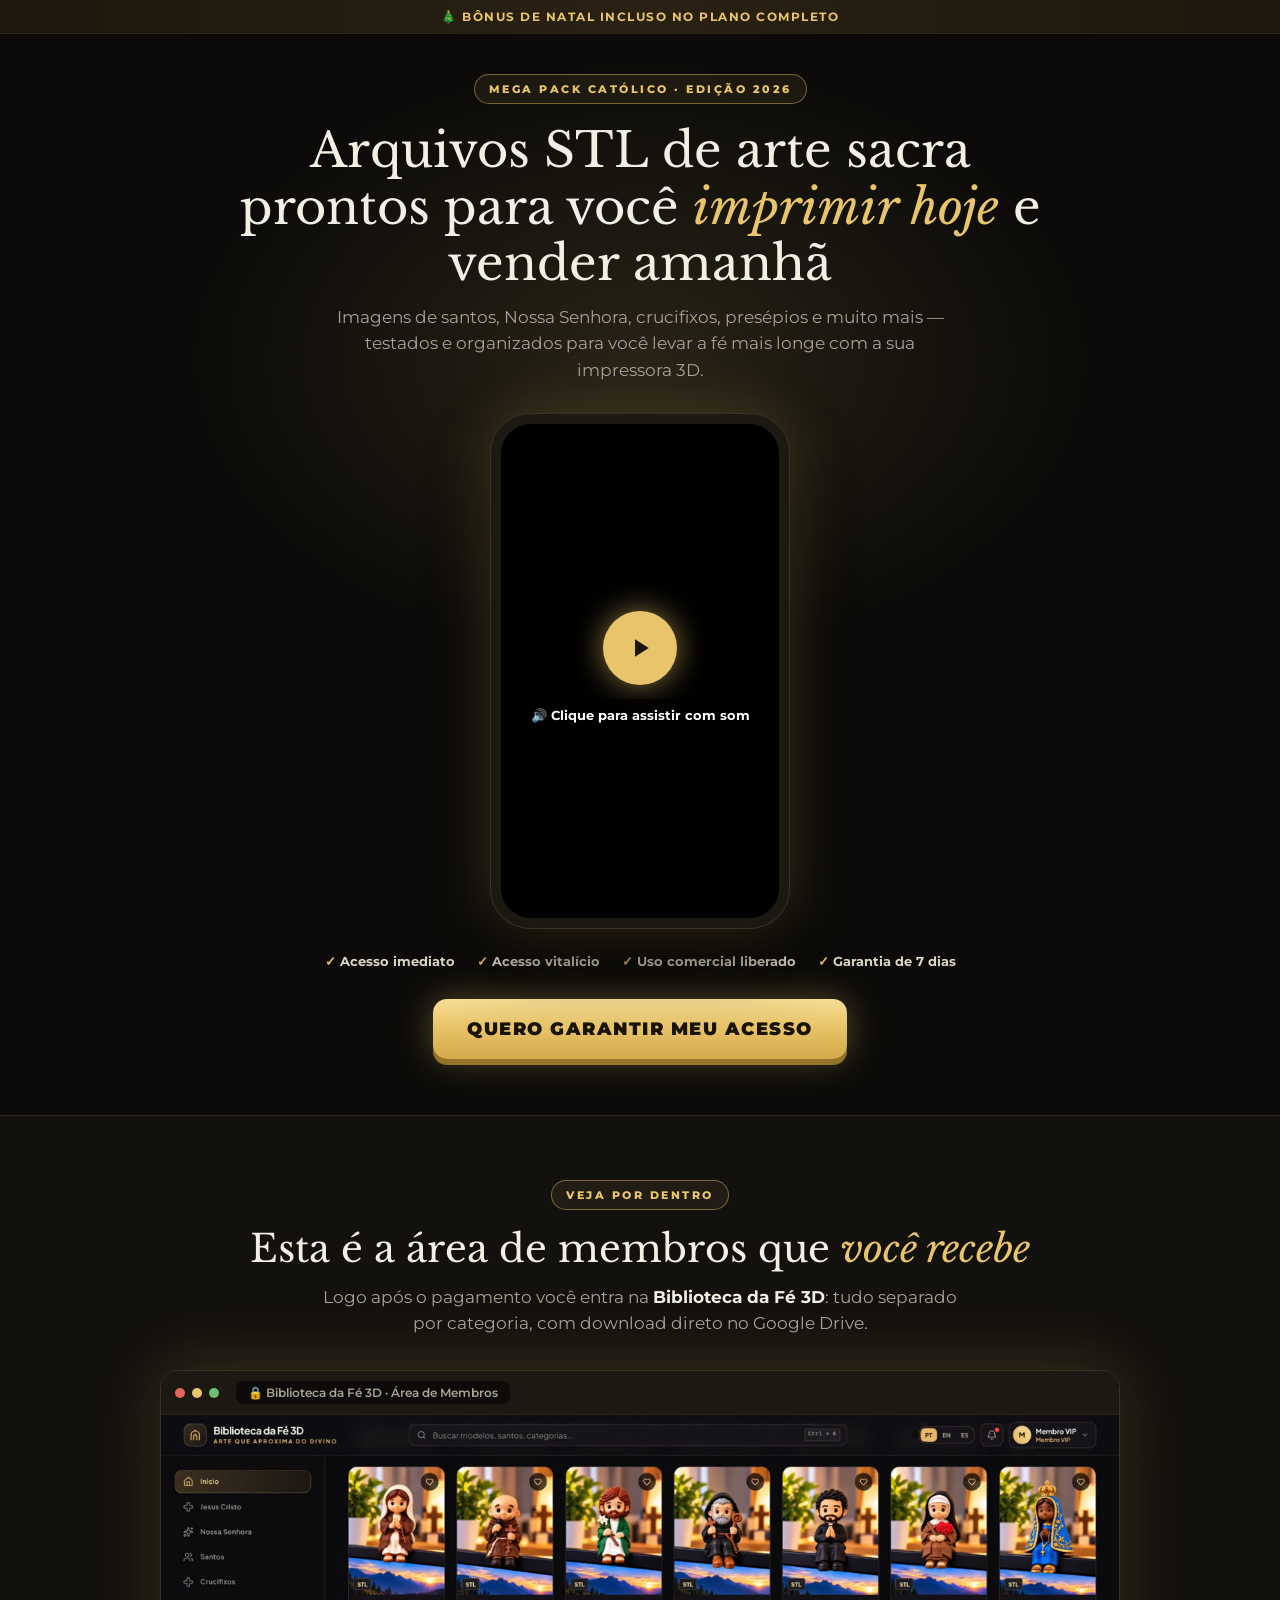
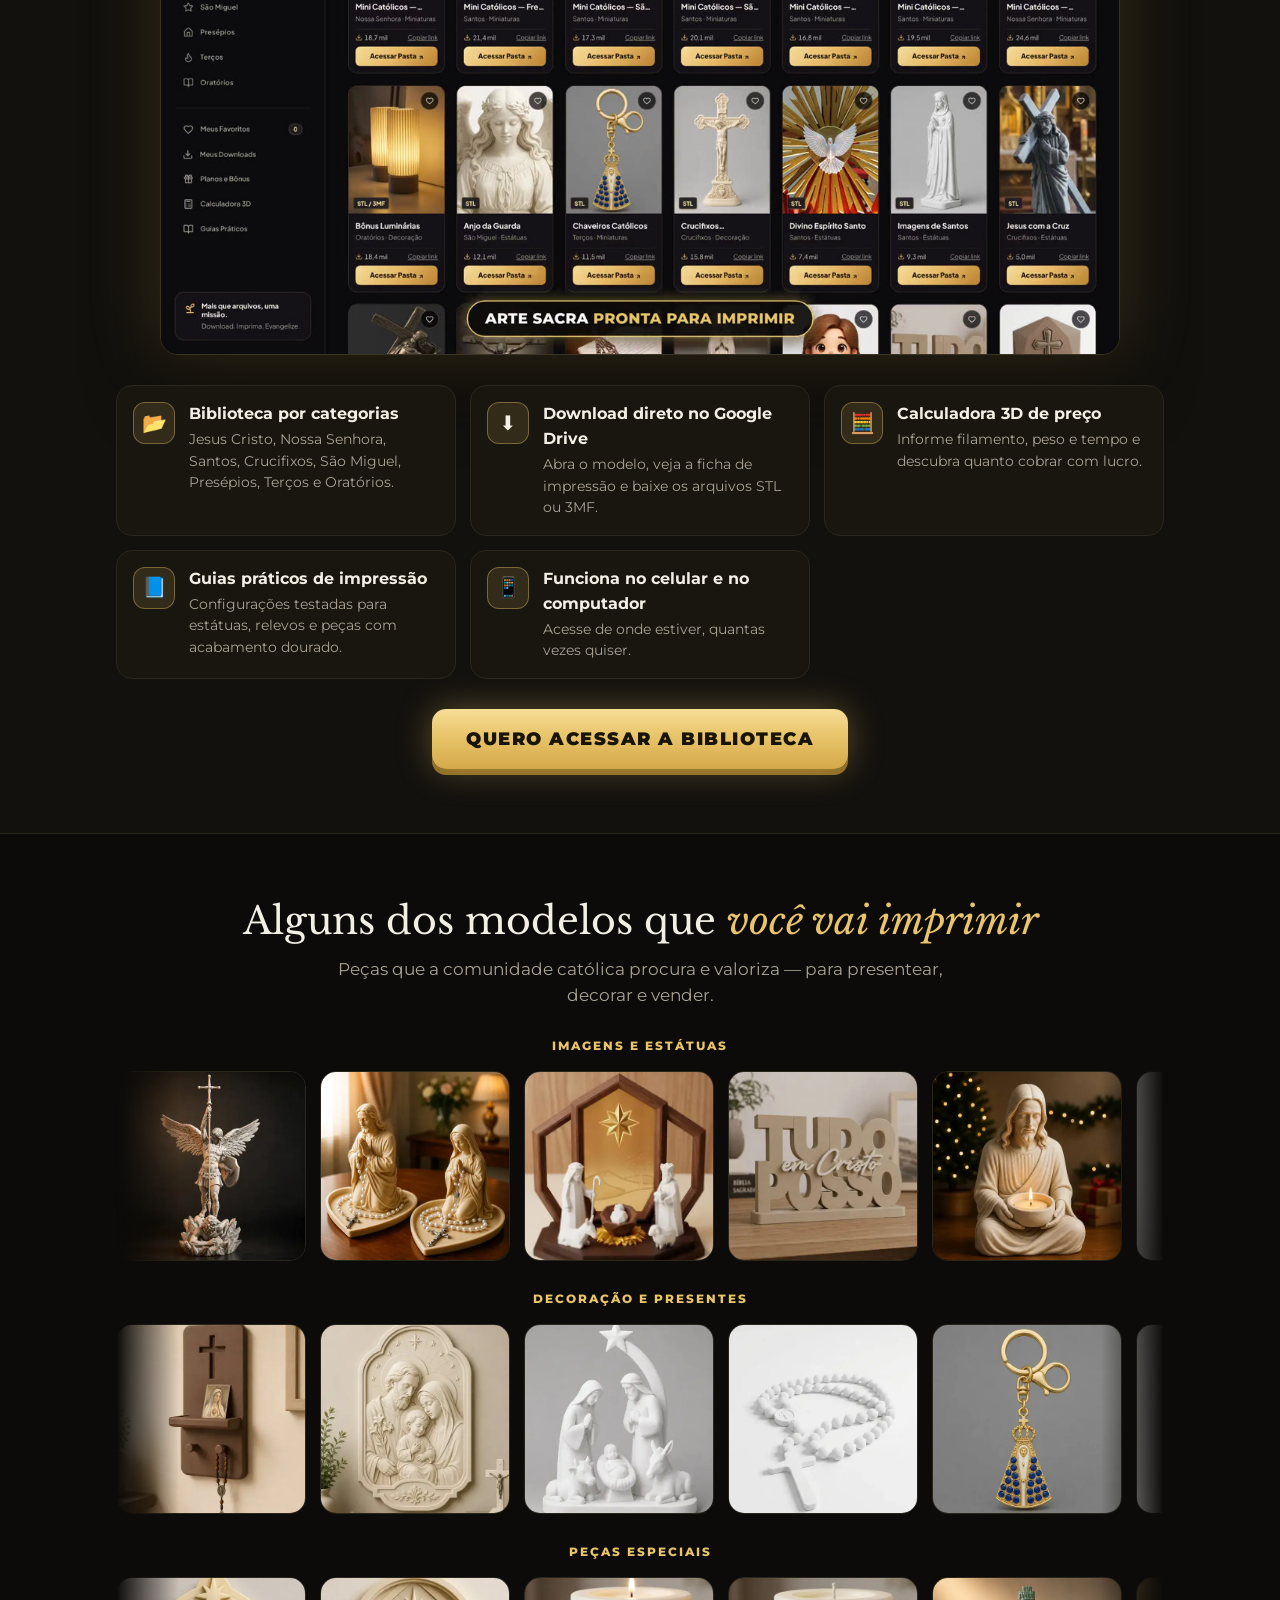
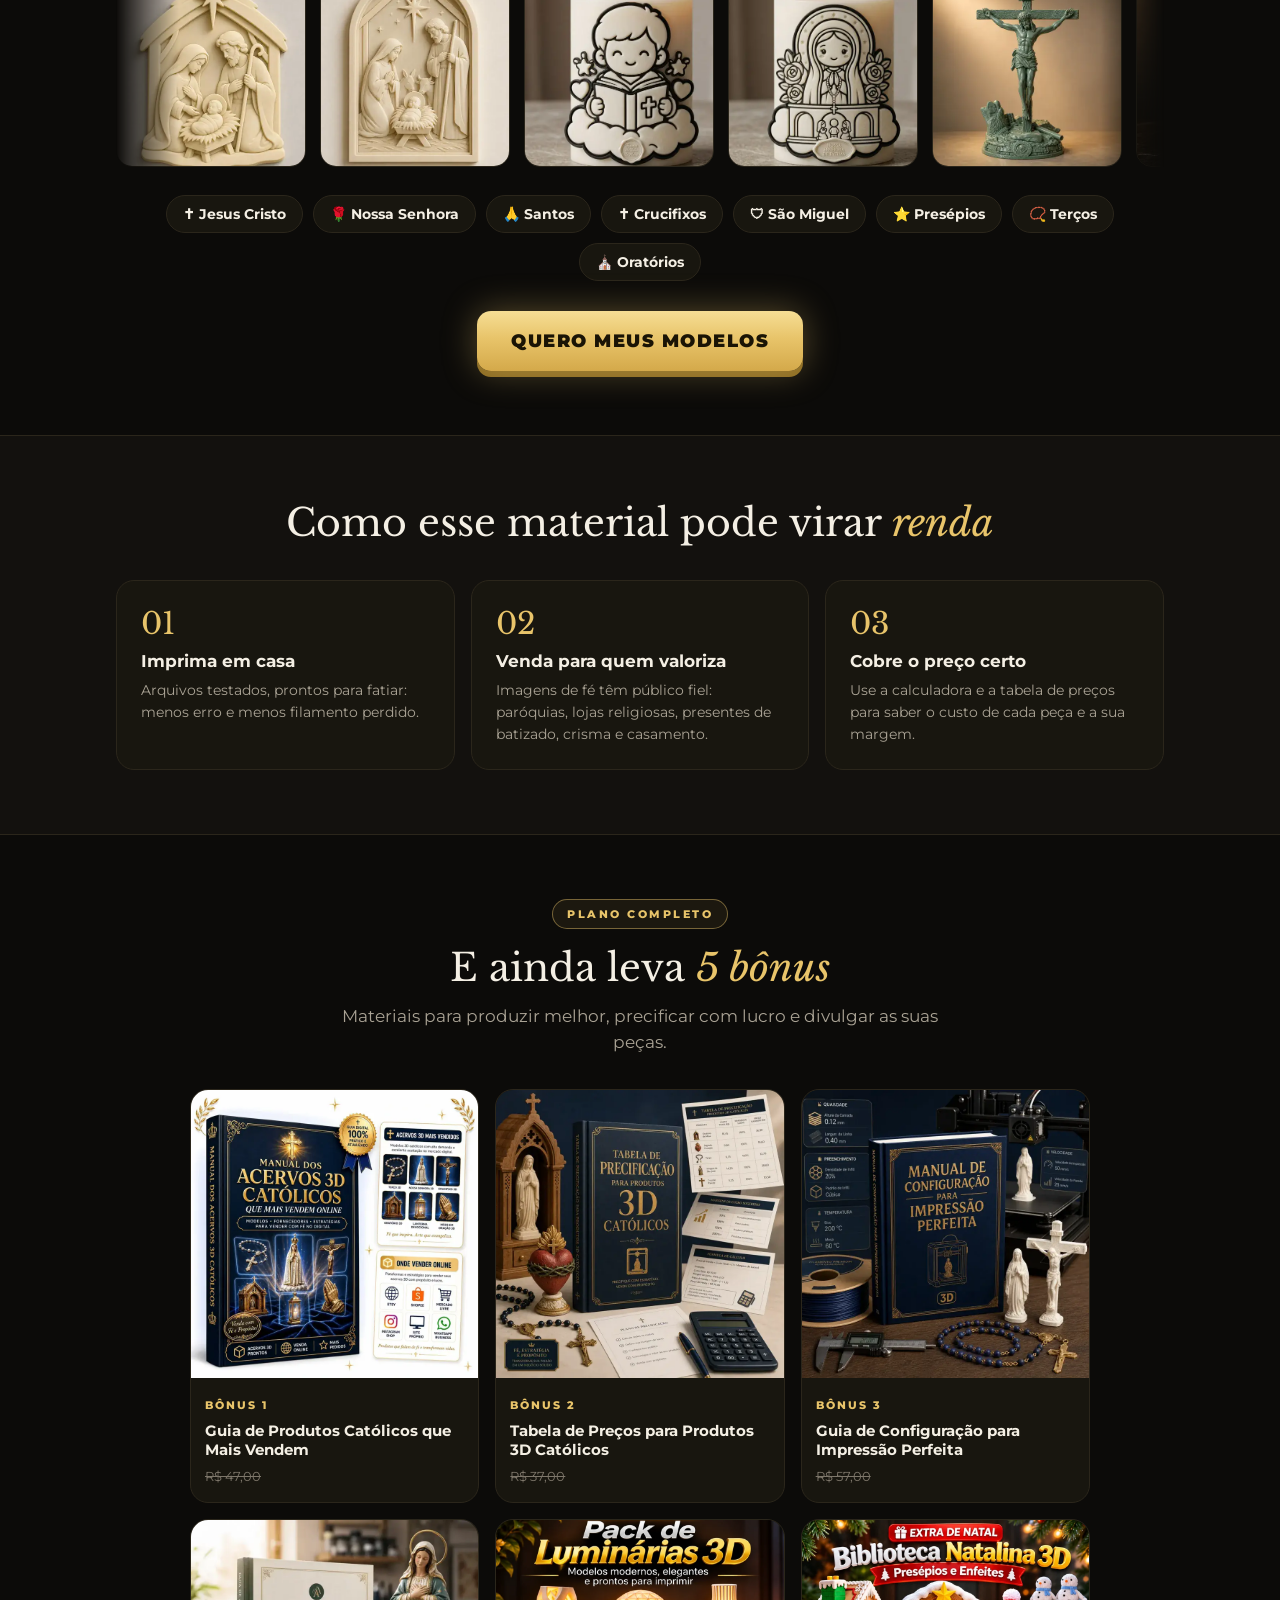
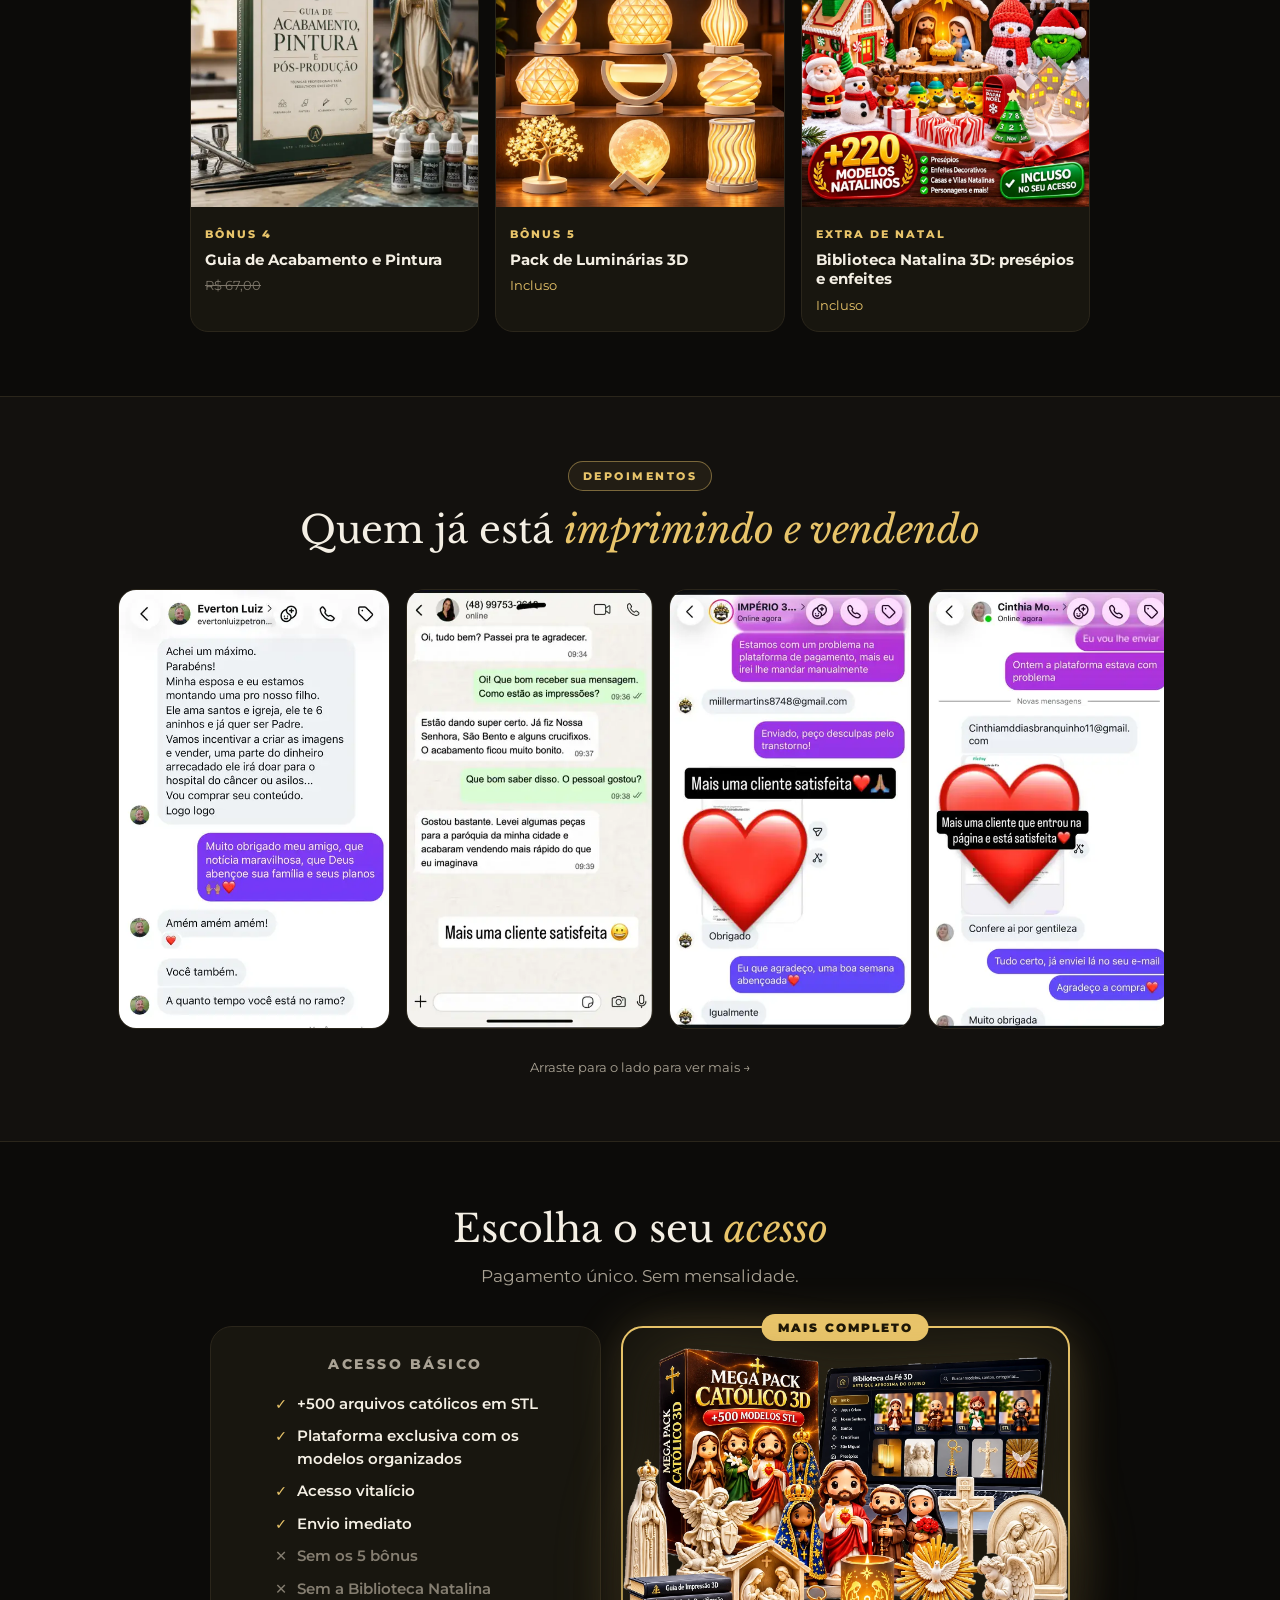
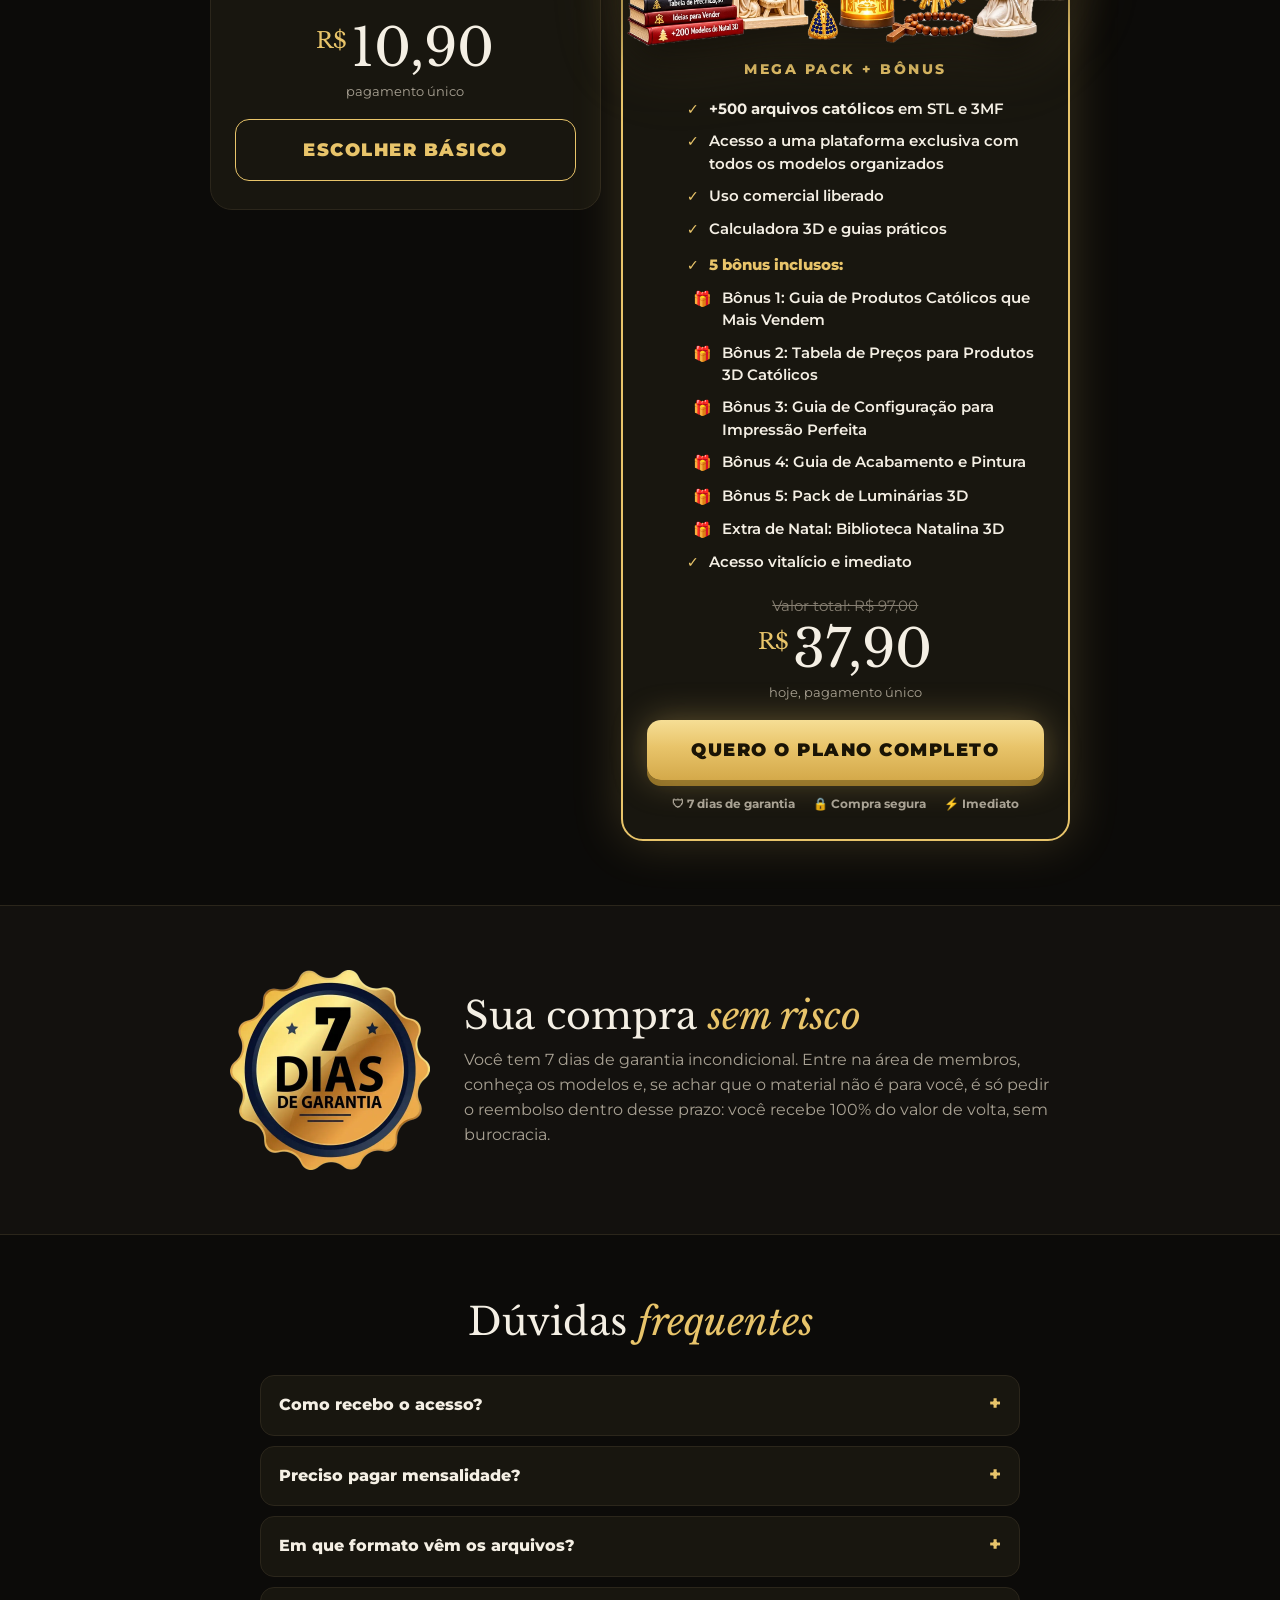
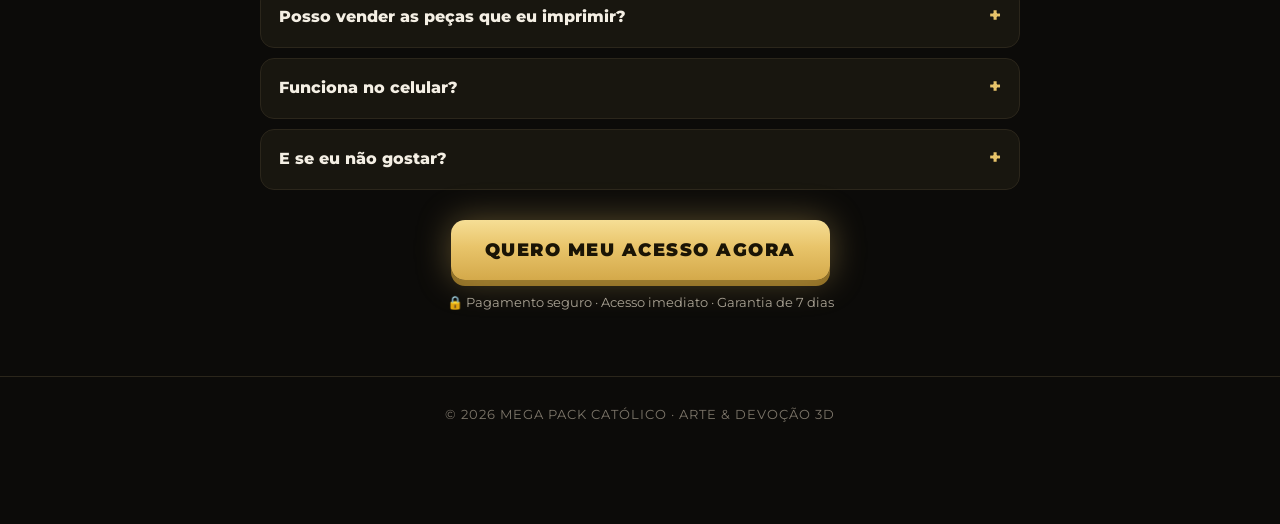
<file: index.html>
<!doctype html>
<html lang="pt-BR">
<head>
<meta charset="utf-8">
<meta name="viewport" content="width=device-width,initial-scale=1">
<title>Mega Pack Católico — Arquivos STL de Arte Sacra para Impressão 3D</title>
<meta name="description" content="Arquivos STL e 3MF de arte sacra prontos para imprimir e vender. Acesso vitalício e imediato à Biblioteca da Fé 3D, com calculadora de preço, guias e bônus.">
<meta property="og:title" content="Mega Pack Católico — Arte sacra em 3D pronta para imprimir">
<meta property="og:image" content="images/guia1.webp">
<link rel="preconnect" href="https://fonts.googleapis.com">
<link href="https://fonts.googleapis.com/css2?family=Libre+Baskerville:ital,wght@0,400;0,700;1,400&family=Montserrat:wght@500;600;700;800;900&display=swap" rel="stylesheet">
<style>
:root{--g:#e8c46a;--g2:#d4a94a;--bg:#0c0b09;--bg2:#13110e;--card:#18160f;--line:#2b261b;--mut:#a9a294;--tx:#f4efe4}
*{margin:0;box-sizing:border-box}html{scroll-behavior:smooth}
body{background:var(--bg);color:var(--tx);font-family:Montserrat,system-ui,sans-serif;line-height:1.55;overflow-x:hidden}
img{display:block;max-width:100%}a{color:inherit;text-decoration:none}
.w{max-width:1080px;margin:0 auto;padding:0 16px}
.serif{font-family:'Libre Baskerville',Georgia,serif;font-weight:400}
.gold{color:var(--g)}
.top{background:linear-gradient(90deg,#1d170b,#2a2112,#1d170b);border-bottom:1px solid var(--line);text-align:center;font:700 12px Montserrat;letter-spacing:1.5px;color:var(--g);padding:9px 12px}
.tag{display:inline-block;border:1px solid rgba(232,196,106,.45);background:rgba(232,196,106,.07);color:var(--g);font:800 11px Montserrat;letter-spacing:2.5px;padding:7px 14px;border-radius:999px;text-transform:uppercase}
h1{font-size:clamp(28px,5.6vw,48px);line-height:1.18;margin:18px auto 0;max-width:860px}
h1 i,h2 i{color:var(--g)}
h2{font-size:clamp(25px,4.4vw,38px);line-height:1.2;text-align:center}
.lead{color:var(--mut);text-align:center;max-width:640px;margin:12px auto 0;font-size:clamp(15px,2.1vw,17px)}
section{padding:64px 0}
.alt{background:var(--bg2);border-top:1px solid var(--line);border-bottom:1px solid var(--line)}
.btn{display:inline-flex;align-items:center;justify-content:center;gap:10px;background:linear-gradient(180deg,#f6de95,var(--g) 45%,var(--g2));color:#1a1405;font:900 clamp(15px,2.4vw,18px) Montserrat;letter-spacing:1.5px;text-transform:uppercase;padding:19px 34px;border-radius:14px;box-shadow:0 0 34px rgba(232,196,106,.35),0 6px 0 #8a6a22;transition:transform .15s;text-align:center}
.btn:hover{transform:translateY(-2px)}
.btn.ghost{background:transparent;color:var(--g);border:1.5px solid var(--g);box-shadow:none}
.cta{text-align:center;margin-top:30px}
.cta small{display:block;color:var(--mut);font-size:13px;margin-top:12px}
/* hero */
.hero{text-align:center;padding:40px 0 56px;background:radial-gradient(640px 420px at 50% 30%,rgba(232,196,106,.13),transparent 70%)}
.phone{position:relative;width:min(300px,78vw);margin:30px auto 0;border-radius:40px;padding:10px;background:#1b1912;border:1.5px solid #3a3222;box-shadow:0 0 60px rgba(232,196,106,.22),0 30px 60px rgba(0,0,0,.7)}
.phone video{width:100%;aspect-ratio:9/16;object-fit:cover;border-radius:30px;background:#000;display:block}
.play{position:absolute;inset:10px;border-radius:30px;display:flex;flex-direction:column;align-items:center;justify-content:center;gap:14px;background:rgba(0,0,0,.25);cursor:pointer;border:0;color:#fff;font:700 13px Montserrat}
.play b{width:74px;height:74px;border-radius:50%;background:var(--g);display:grid;place-items:center;box-shadow:0 0 30px rgba(232,196,106,.6)}
.play span{background:rgba(0,0,0,.7);padding:8px 14px;border-radius:999px}
.play.off{display:none}
.checks{display:flex;flex-wrap:wrap;justify-content:center;gap:10px 22px;margin-top:24px;font:700 13px Montserrat;color:#ddd5c4}
.checks span:before{content:"✓ ";color:var(--g);font-weight:900}
/* inside */
.screen{max-width:960px;margin:34px auto 0;border-radius:18px;overflow:hidden;border:1.5px solid #3a3222;background:#000;box-shadow:0 0 70px rgba(232,196,106,.22),0 30px 70px rgba(0,0,0,.7)}
.screen video{display:block;width:100%;aspect-ratio:16/9;object-fit:cover;background:#000}
.sbar{display:flex;align-items:center;gap:7px;padding:10px 14px;background:#1b1912;border-bottom:1px solid #2b261b}
.sbar i{width:10px;height:10px;border-radius:50%;background:#4a4232}.sbar i:first-child{background:#e0665a}.sbar i:nth-child(2){background:#e8c46a}.sbar i:nth-child(3){background:#6fbf73}
.sbar span{margin-left:10px;font:600 12px Montserrat;color:#a9a294;background:#0c0b09;border-radius:8px;padding:4px 12px}
.inside{margin-top:30px}
.inside .phone{margin:0}
.feat{display:grid;grid-template-columns:repeat(auto-fit,minmax(280px,1fr));gap:14px}
.feat div{display:flex;gap:14px;align-items:flex-start;background:var(--card);border:1px solid var(--line);border-radius:16px;padding:16px}
.feat i{flex:none;width:42px;height:42px;border-radius:12px;background:rgba(232,196,106,.12);border:1px solid rgba(232,196,106,.4);display:grid;place-items:center;font-style:normal;font-size:20px}
.feat b{display:block;font-size:16px}.feat p{color:var(--mut);font-size:14px;margin-top:2px}
/* marquee */
.mq{overflow:hidden;margin-top:18px;-webkit-mask-image:linear-gradient(90deg,transparent,#000 6%,#000 94%,transparent)}
.mq .tr{display:flex;gap:14px;width:max-content;animation:mq 45s linear infinite}
.mq.r .tr{animation-direction:reverse}
.mq img{width:190px;height:190px;object-fit:cover;border-radius:16px;border:1px solid var(--line)}
@keyframes mq{to{transform:translateX(-50%)}}
.mqlab{font:800 12px Montserrat;letter-spacing:2px;color:var(--g);margin-top:30px;text-align:center;text-transform:uppercase}
.chips{display:flex;flex-wrap:wrap;justify-content:center;gap:10px;margin-top:28px}
.chips span{border:1px solid var(--line);background:var(--card);border-radius:999px;padding:9px 16px;font:700 14px Montserrat}
/* steps */
.grid3{display:grid;grid-template-columns:repeat(3,1fr);gap:16px;margin-top:34px}
.st{background:var(--card);border:1px solid var(--line);border-radius:18px;padding:24px}
.st .n{font:400 30px 'Libre Baskerville';color:var(--g)}
.st b{display:block;font-size:17px;margin-top:6px}.st p{color:var(--mut);font-size:14px;margin-top:6px}
/* bonus */
.bon{display:grid;grid-template-columns:repeat(3,1fr);max-width:900px;margin-left:auto;margin-right:auto;gap:16px;margin-top:34px}
.bc{background:var(--card);border:1px solid var(--line);border-radius:18px;overflow:hidden;display:flex;flex-direction:column}
.bc img{aspect-ratio:1;object-fit:cover;width:100%}
.bc .ph{aspect-ratio:1;display:grid;place-items:center;font-size:56px;background:radial-gradient(circle,rgba(232,196,106,.18),transparent 70%)}
.bc div.t{padding:14px 14px 16px}
.bc small{font:800 11px Montserrat;letter-spacing:2px;color:var(--g)}
.bc b{display:block;font-size:15px;line-height:1.3;margin-top:4px}
.bc s{display:block;color:#7d766a;font-size:13px;margin-top:6px}
/* deps */
.deps{display:flex;gap:16px;overflow-x:auto;scroll-snap-type:x mandatory;padding:6px 2px 16px;margin-top:30px}
.deps img{flex:none;height:440px;width:auto;border-radius:18px;border:1px solid var(--line);scroll-snap-align:center}
/* plans */
.plans{display:grid;grid-template-columns:1fr 1.15fr;gap:20px;max-width:860px;margin:36px auto 0;align-items:start}
.pl{background:var(--card);border:1px solid var(--line);border-radius:22px;padding:28px 24px;text-align:center}
.pl.best{border:2px solid var(--g);box-shadow:0 0 50px rgba(232,196,106,.2);position:relative}
.pl .rib{position:absolute;top:-14px;left:50%;transform:translateX(-50%);background:var(--g);color:#1a1405;font:900 12px Montserrat;letter-spacing:2px;padding:6px 16px;border-radius:999px;white-space:nowrap}
.pl h3{font:800 14px Montserrat;letter-spacing:2.5px;color:var(--mut)}
.pl.best h3{color:var(--g)}
.offimg{width:112%;height:auto;max-width:none;margin:-8px -6% 14px;filter:drop-shadow(0 18px 22px rgba(0,0,0,.6)) drop-shadow(0 0 30px rgba(232,196,106,.18))}
.pl ul{list-style:none;text-align:left;margin:20px 0;display:grid;gap:10px}
.pl li{display:flex;gap:10px;font-size:14.5px;font-weight:600}
.pl li:before{content:"✓";color:var(--g);font-weight:900}
.pl li.no{color:#857e71}.pl li.no:before{content:"✕";color:#857e71}
.pl li.bh{color:var(--g);font-weight:800;margin-top:4px}
.pl li.gift{padding-left:6px}.pl li.gift:before{content:"🎁";font-size:15px}
.pl .old{color:#857e71;text-decoration:line-through;font-size:15px}
.pl .pr{font:400 52px/1.1 'Libre Baskerville';color:var(--tx);margin:4px 0}
.pl .pr small{font-size:22px;color:var(--g);vertical-align:18px;margin-right:4px}
.pl .one{color:var(--mut);font-size:13px;margin-bottom:18px}
.pl .btn{width:100%}
.seals{display:flex;justify-content:center;gap:18px;margin-top:16px;font:700 12px Montserrat;color:var(--mut)}
/* garantia */
.gar{display:grid;grid-template-columns:200px 1fr;gap:34px;align-items:center;max-width:820px;margin:0 auto}
.gar img{width:200px}
.gar p{color:var(--mut);margin-top:10px}
/* faq */
.faq{max-width:760px;margin:30px auto 0;display:grid;gap:10px}
details{background:var(--card);border:1px solid var(--line);border-radius:14px;padding:17px 18px}
summary{font-weight:800;cursor:pointer;list-style:none;display:flex;justify-content:space-between;gap:10px}
summary::-webkit-details-marker{display:none}
summary:after{content:"+";color:var(--g);font-size:20px;line-height:1}
details[open] summary:after{content:"–"}
details p{color:var(--mut);margin-top:10px;font-size:15px}
footer{border-top:1px solid var(--line);padding:28px 0 100px;text-align:center;color:#7d766a;font-size:12.5px;letter-spacing:1px}
.bar{position:fixed;left:0;right:0;bottom:0;padding:10px 14px;background:rgba(12,11,9,.96);border-top:1px solid var(--line);z-index:20;display:none;transform:translateY(100%);transition:transform .3s}
.bar.on{transform:none}
.bar .btn{width:100%;padding:15px;font-size:15px}
/* modal */
.mo{position:fixed;inset:0;background:rgba(0,0,0,.78);display:none;align-items:center;justify-content:center;padding:16px;z-index:30}
.mo.on{display:flex}
.mo .box{background:var(--card);border:2px solid var(--g);border-radius:22px;max-width:420px;width:100%;padding:28px 22px;text-align:center;position:relative}
.mo .x{position:absolute;right:12px;top:10px;background:none;border:0;color:var(--mut);font-size:26px;cursor:pointer}
.mo h3{font:400 24px/1.3 'Libre Baskerville'}
.mo p{color:var(--mut);margin-top:10px;font-size:15px}
.mo .pr{font:400 40px 'Libre Baskerville';color:var(--g);margin:6px 0 18px}
.mo .btn{width:100%}
.mo .skip{display:block;margin-top:14px;color:#8b8476;font-size:13px;text-decoration:underline}
.reveal{opacity:0;transform:translateY(18px);transition:opacity .6s,transform .6s}
.reveal.in{opacity:1;transform:none}
@media(max-width:820px){
  .screen{border-radius:12px}.sbar span{font-size:10.5px}
  .grid3{grid-template-columns:1fr}.bon{grid-template-columns:repeat(2,1fr)}
  .plans{grid-template-columns:1fr}.pl.best{order:-1}
  .gar{grid-template-columns:1fr;text-align:center}.gar img{margin:0 auto;width:160px}
  .bar{display:block}.mq img{width:150px;height:150px}.deps img{height:380px}
  section{padding:52px 0}
}
@media (prefers-reduced-motion:reduce){.mq .tr{animation:none}.reveal{opacity:1;transform:none}}
</style>
<script async src="https://trackeamento-vip.vercel.app/t.js" data-pixels="1381823073837635"></script>
</head>
<body>

<div class="top">🎄 BÔNUS DE NATAL INCLUSO NO PLANO COMPLETO</div>

<header class="hero"><div class="w">
  <span class="tag">Mega Pack Católico · Edição 2026</span>
  <h1 class="serif">Arquivos STL de arte sacra prontos para você <i>imprimir hoje</i> e vender amanhã</h1>
  <p class="lead">Imagens de santos, Nossa Senhora, crucifixos, presépios e muito mais — testados e organizados para você levar a fé mais longe com a sua impressora 3D.</p>
  <div class="phone" id="vsl">
    <video id="vslv" src="https://i.imgur.com/Uuzo5iP.mp4#t=0.1" playsinline preload="metadata"></video>
    <button class="play" id="vslp" aria-label="Assistir com som"><b><svg width="30" height="30" viewBox="0 0 24 24"><path d="M8 5v14l11-7z" fill="#1a1405"/></svg></b><span>🔊 Clique para assistir com som</span></button>
  </div>
  <div class="checks"><span>Acesso imediato</span><span>Acesso vitalício</span><span>Uso comercial liberado</span><span>Garantia de 7 dias</span></div>
  <div class="cta"><a class="btn" href="#planos">Quero garantir meu acesso</a></div>
</div></header>

<section class="alt"><div class="w">
  <span class="tag" style="display:table;margin:0 auto">Veja por dentro</span>
  <h2 class="serif" style="margin-top:16px">Esta é a área de membros que <i>você recebe</i></h2>
  <p class="lead">Logo após o pagamento você entra na <b style="color:var(--tx)">Biblioteca da Fé 3D</b>: tudo separado por categoria, com download direto no Google Drive.</p>
  <div class="screen"><div class="sbar"><i></i><i></i><i></i><span>🔒 Biblioteca da Fé 3D · Área de Membros</span></div><video src="video/area-de-membros-horizontal.mp4" poster="video/area-poster-h.jpg" autoplay muted loop playsinline preload="metadata"></video></div>
  <div class="inside">
    <div class="feat">
      <div><i>📂</i><span><b>Biblioteca por categorias</b><p>Jesus Cristo, Nossa Senhora, Santos, Crucifixos, São Miguel, Presépios, Terços e Oratórios.</p></span></div>
      <div><i>⬇️</i><span><b>Download direto no Google Drive</b><p>Abra o modelo, veja a ficha de impressão e baixe os arquivos STL ou 3MF.</p></span></div>
      <div><i>🧮</i><span><b>Calculadora 3D de preço</b><p>Informe filamento, peso e tempo e descubra quanto cobrar com lucro.</p></span></div>
      <div><i>📘</i><span><b>Guias práticos de impressão</b><p>Configurações testadas para estátuas, relevos e peças com acabamento dourado.</p></span></div>
      <div><i>📱</i><span><b>Funciona no celular e no computador</b><p>Acesse de onde estiver, quantas vezes quiser.</p></span></div>
    </div>
  </div>
  <div class="cta"><a class="btn" href="#planos">Quero acessar a biblioteca</a></div>
</div></section>

<section><div class="w">
  <h2 class="serif">Alguns dos modelos que <i>você vai imprimir</i></h2>
  <p class="lead">Peças que a comunidade católica procura e valoriza — para presentear, decorar e vender.</p>
  <div class="mqlab">Imagens e estátuas</div>
  <div class="mq"><div class="tr" id="mq1"></div></div>
  <div class="mqlab">Decoração e presentes</div>
  <div class="mq r"><div class="tr" id="mq2"></div></div>
  <div class="mqlab">Peças especiais</div>
  <div class="mq"><div class="tr" id="mq3"></div></div>
  <div class="chips"><span>✝ Jesus Cristo</span><span>🌹 Nossa Senhora</span><span>🙏 Santos</span><span>✝ Crucifixos</span><span>🛡 São Miguel</span><span>⭐ Presépios</span><span>📿 Terços</span><span>⛪ Oratórios</span></div>
  <div class="cta"><a class="btn" href="#planos">Quero meus modelos</a></div>
</div></section>

<section class="alt"><div class="w">
  <h2 class="serif">Como esse material pode virar <i>renda</i></h2>
  <div class="grid3">
    <div class="st"><div class="n">01</div><b>Imprima em casa</b><p>Arquivos testados, prontos para fatiar: menos erro e menos filamento perdido.</p></div>
    <div class="st"><div class="n">02</div><b>Venda para quem valoriza</b><p>Imagens de fé têm público fiel: paróquias, lojas religiosas, presentes de batizado, crisma e casamento.</p></div>
    <div class="st"><div class="n">03</div><b>Cobre o preço certo</b><p>Use a calculadora e a tabela de preços para saber o custo de cada peça e a sua margem.</p></div>
  </div>
</div></section>

<section><div class="w">
  <span class="tag" style="display:table;margin:0 auto">Plano completo</span>
  <h2 class="serif" style="margin-top:16px">E ainda leva <i>5 bônus</i></h2>
  <p class="lead">Materiais para produzir melhor, precificar com lucro e divulgar as suas peças.</p>
  <div class="bon">
    <div class="bc"><img src="images/guia1.webp" alt="Guia de Produtos Católicos que Mais Vendem" loading="lazy"><div class="t"><small>BÔNUS 1</small><b>Guia de Produtos Católicos que Mais Vendem</b><s>R$ 47,00</s></div></div>
    <div class="bc"><img src="images/guia2.webp" alt="Tabela de Preços para Produtos 3D Católicos" loading="lazy"><div class="t"><small>BÔNUS 2</small><b>Tabela de Preços para Produtos 3D Católicos</b><s>R$ 37,00</s></div></div>
    <div class="bc"><img src="images/guia3.webp" alt="Guia de Configuração para Impressão" loading="lazy"><div class="t"><small>BÔNUS 3</small><b>Guia de Configuração para Impressão Perfeita</b><s>R$ 57,00</s></div></div>
    <div class="bc"><img src="images/guia4.webp" alt="Guia de Acabamento e Pintura" loading="lazy"><div class="t"><small>BÔNUS 4</small><b>Guia de Acabamento e Pintura</b><s>R$ 67,00</s></div></div>
    <div class="bc"><img src="images/bonus-luminarias.webp" alt="Pack de Luminárias 3D" loading="lazy"><div class="t"><small>BÔNUS 5</small><b>Pack de Luminárias 3D</b><s style="text-decoration:none;color:var(--g)">Incluso</s></div></div>
    <div class="bc"><img src="images/bonus-natal.webp" alt="Biblioteca Natalina 3D: presépios e enfeites" loading="lazy"><div class="t"><small>EXTRA DE NATAL</small><b>Biblioteca Natalina 3D: presépios e enfeites</b><s style="text-decoration:none;color:var(--g)">Incluso</s></div></div>
  </div>
</div></section>

<section class="alt"><div class="w">
  <span class="tag" style="display:table;margin:0 auto">Depoimentos</span>
  <h2 class="serif" style="margin-top:16px">Quem já está <i>imprimindo e vendendo</i></h2>
  <div class="deps">
    <img src="images/dep1.webp" alt="Depoimento de cliente" loading="lazy"><img src="images/dep2.webp" alt="Depoimento de cliente" loading="lazy"><img src="images/dep3.webp" alt="Depoimento de cliente" loading="lazy"><img src="images/dep4.webp" alt="Depoimento de cliente" loading="lazy"><img src="images/dep5.webp" alt="Depoimento de cliente" loading="lazy">
  </div>
  <p class="lead" style="font-size:13px">Arraste para o lado para ver mais →</p>
</div></section>

<section id="planos"><div class="w">
  <h2 class="serif">Escolha o seu <i>acesso</i></h2>
  <p class="lead">Pagamento único. Sem mensalidade.</p>
  <div class="plans">
    <div class="pl">
      <h3>ACESSO BÁSICO</h3>
      <ul><li>+500 arquivos católicos em STL</li><li>Plataforma exclusiva com os modelos organizados</li><li>Acesso vitalício</li><li>Envio imediato</li><li class="no">Sem os 5 bônus</li><li class="no">Sem a Biblioteca Natalina</li></ul>
      <div class="pr"><small>R$</small>10,90</div><div class="one">pagamento único</div>
      <a class="btn ghost" href="#" id="basico">Escolher básico</a>
    </div>
    <div class="pl best">
      <span class="rib">MAIS COMPLETO</span>
      <img class="offimg" src="images/oferta-mega-pack.webp" alt="Mega Pack Católico 3D com área de membros, imagens sacras e bônus" width="1521" height="1019">
      <h3>MEGA PACK + BÔNUS</h3>
      <ul><li><span><b>+500 arquivos católicos</b> em STL e 3MF</span></li><li>Acesso a uma plataforma exclusiva com todos os modelos organizados</li><li>Uso comercial liberado</li><li>Calculadora 3D e guias práticos</li><li class="bh">5 bônus inclusos:</li><li class="gift">Bônus 1: Guia de Produtos Católicos que Mais Vendem</li><li class="gift">Bônus 2: Tabela de Preços para Produtos 3D Católicos</li><li class="gift">Bônus 3: Guia de Configuração para Impressão Perfeita</li><li class="gift">Bônus 4: Guia de Acabamento e Pintura</li><li class="gift">Bônus 5: Pack de Luminárias 3D</li><li class="gift">Extra de Natal: Biblioteca Natalina 3D</li><li>Acesso vitalício e imediato</li></ul>
      <div class="old">Valor total: R$ 97,00</div>
      <div class="pr"><small>R$</small>37,90</div><div class="one">hoje, pagamento único</div>
      <a class="btn" data-co="completo" href="#">Quero o plano completo</a>
      <div class="seals"><span>🛡 7 dias de garantia</span><span>🔒 Compra segura</span><span>⚡ Imediato</span></div>
    </div>
  </div>
</div></section>

<section class="alt"><div class="w">
  <div class="gar">
    <img src="images/garantia.webp" alt="7 dias de garantia" loading="lazy">
    <div>
      <h2 class="serif" style="text-align:left">Sua compra <i>sem risco</i></h2>
      <p>Você tem 7 dias de garantia incondicional. Entre na área de membros, conheça os modelos e, se achar que o material não é para você, é só pedir o reembolso dentro desse prazo: você recebe 100% do valor de volta, sem burocracia.</p>
    </div>
  </div>
</div></section>

<section><div class="w">
  <h2 class="serif">Dúvidas <i>frequentes</i></h2>
  <div class="faq">
    <details><summary>Como recebo o acesso?</summary><p>Assim que o pagamento é confirmado, você recebe no e-mail o link da área de membros (Biblioteca da Fé 3D). Pagamentos por Pix e cartão costumam ser liberados na hora.</p></details>
    <details><summary>Preciso pagar mensalidade?</summary><p>Não. O pagamento é único e o acesso é vitalício.</p></details>
    <details><summary>Em que formato vêm os arquivos?</summary><p>Em STL e 3MF, prontos para abrir no seu fatiador (Bambu Studio, Orca, Cura, PrusaSlicer, Creality Print etc.).</p></details>
    <details><summary>Posso vender as peças que eu imprimir?</summary><p>Sim. O plano completo inclui uso comercial liberado para você vender as peças impressas.</p></details>
    <details><summary>Funciona no celular?</summary><p>Sim. A área de membros funciona no celular e no computador; os arquivos são baixados pelo Google Drive.</p></details>
    <details><summary>E se eu não gostar?</summary><p>Você tem 7 dias de garantia. Basta pedir o reembolso dentro do prazo e devolvemos 100% do valor.</p></details>
  </div>
  <div class="cta"><a class="btn" href="#planos">Quero meu acesso agora</a><small>🔒 Pagamento seguro · Acesso imediato · Garantia de 7 dias</small></div>
</div></section>

<footer>© 2026 MEGA PACK CATÓLICO · ARTE &amp; DEVOÇÃO 3D</footer>

<div class="bar" id="bar"><a class="btn" href="#planos">Quero garantir meu acesso</a></div>

<div class="mo" id="mo" role="dialog" aria-modal="true" aria-labelledby="moT"><div class="box">
  <button class="x" id="mox" aria-label="Fechar">×</button>
  <span class="tag">Espere!</span>
  <h3 id="moT" style="margin-top:14px">Leve o plano completo com desconto</h3>
  <p>Todos os 5 bônus, a Biblioteca Natalina 3D, acesso vitalício e envio imediato.</p>
  <div class="old" style="color:#857e71;text-decoration:line-through;margin-top:10px">De R$ 37,90</div>
  <div class="pr">Por R$ 21,90</div>
  <a class="btn" data-co="upgrade21" href="#">Quero o completo por R$ 21,90</a>
  <a class="skip" data-co="basico" href="#">Não, quero só o básico por R$ 10,90</a>
</div></div>

<script>
/* ===== LINKS DE CHECKOUT ===== */
var CHECKOUT = {
  completo:  "https://appdigitalhub.com.br/c/DBFFEE4B",
  upgrade21: "https://appdigitalhub.com.br/c/7CA29F90",
  basico:    "https://appdigitalhub.com.br/c/ADD2D663"
};
document.querySelectorAll('[data-co]').forEach(function(a){ a.href = CHECKOUT[a.dataset.co]; a.target = "_blank"; a.rel = "noopener"; });

/* Vídeo de vendas: clique para assistir com som */
var v = document.getElementById('vslv'), pb = document.getElementById('vslp');
pb.addEventListener('click', function(){ v.muted = false; v.controls = true; v.play(); pb.classList.add('off'); });

/* Modal do plano básico */
var mo = document.getElementById('mo');
document.getElementById('basico').addEventListener('click', function(e){ e.preventDefault(); mo.classList.add('on'); });
document.getElementById('mox').addEventListener('click', function(){ mo.classList.remove('on'); });
mo.addEventListener('click', function(e){ if (e.target === mo) mo.classList.remove('on'); });

/* Carrosséis de modelos */
function fill(id, list){ var el = document.getElementById(id); var html = list.map(function(s){ return '<img src="images/' + s + '.webp" alt="Modelo 3D de arte sacra" loading="lazy">'; }).join(''); el.innerHTML = html + html; }
fill('mq1', ['cat/cat2_01','cat/cat2_03','cat/cat01','cat/cat02','cat/cat2_05','cat/cat04','cat/cat05','cat/cat2_08']);
fill('mq2', ['cat/cat06','cat/cat07','cat/cat09','cat/cat10','cat/cat4_01','cat/cat4_02','cat/cat4_03','cat/cat4_04','cat/cat2_02','cat/cat2_04']);
fill('mq3', ['cat/cat4_05','cat/cat4_06','cat/cat4_07','cat/cat4_08','cat/cat2_06','cat/cat2_02','cat/cat04','cat/cat09','cat/cat2_04']);

/* Barra fixa no celular */
var bar = document.getElementById('bar'), planos = document.getElementById('planos');
window.addEventListener('scroll', function(){
  var r = planos.getBoundingClientRect();
  var nearPlans = r.top < innerHeight && r.bottom > 0;
  bar.classList.toggle('on', scrollY > 600 && !nearPlans);
}, { passive: true });

/* Animação ao rolar */
if ('IntersectionObserver' in window) {
  var io = new IntersectionObserver(function(es){ es.forEach(function(e){ if (e.isIntersecting) { e.target.classList.add('in'); io.unobserve(e.target); } }); }, { rootMargin: '0px 0px -8% 0px' });
  document.querySelectorAll('h2, .feat div, .st, .bc, .pl, .gar, details').forEach(function(el){ el.classList.add('reveal'); io.observe(el); });
}
</script>
</body>
</html>
</file>
